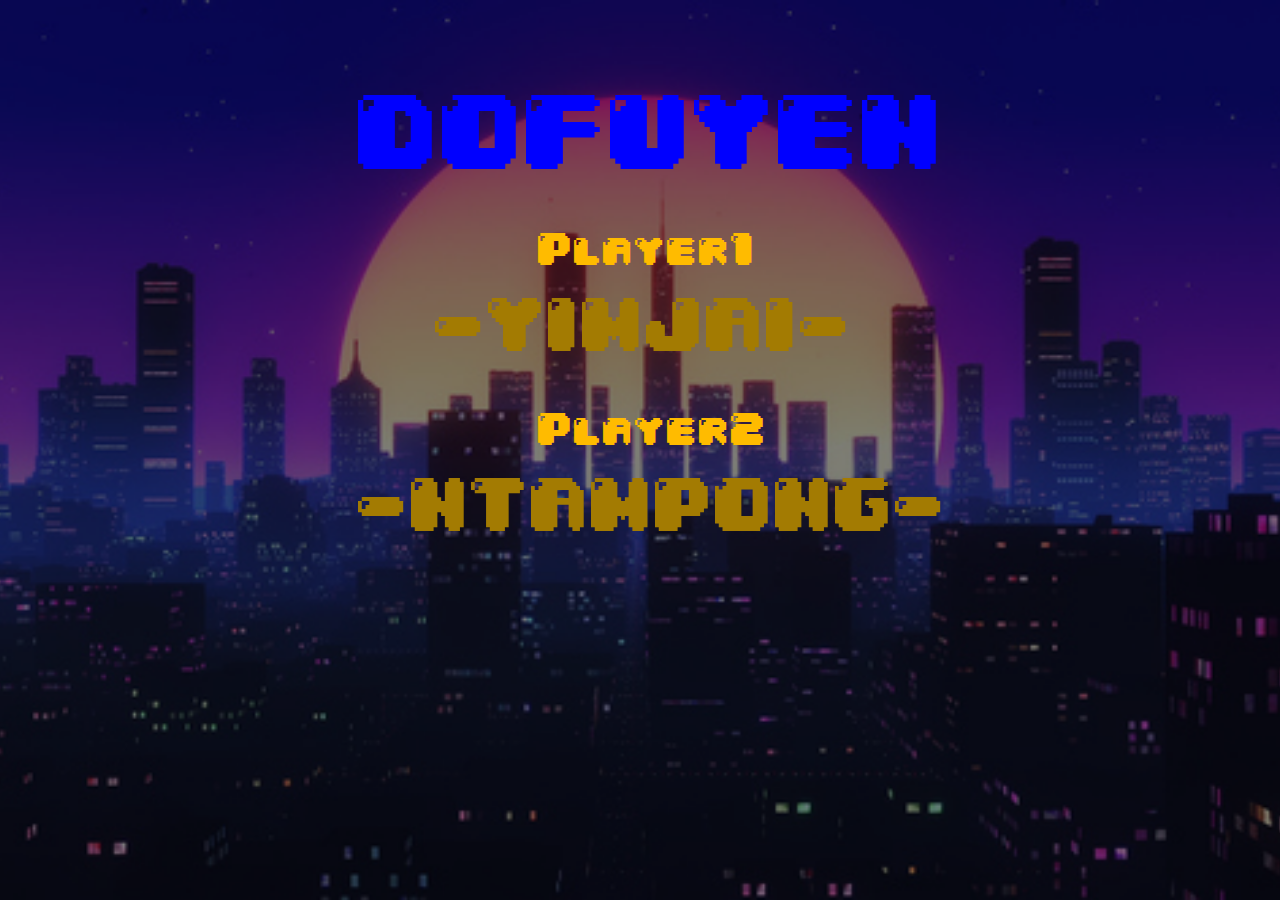
<file: discovery_piscine/Rush-Yimjai-Ntampong/hompage42/index.html>
<!DOCTYPE html>
<html lang="en">
<head>
    <meta charset="UTF-8">
    <meta http-equiv="X-UA-Compatible" content="IE=edge">
    <meta name="viewport" content="width=device-width, initial-scale=1.0">
    <link rel="stylesheet" href="index.css">
    <title>DOFUYEN</title>
</head>
<body>
    <div style="margin-top: 7vw;margin-left: 28%;">
        <span class="headtext">DOFUYEN</span>
    </div>
    <div>
        <div style="margin-top: 4vw;">
            <span class="player1">Player1</br>
        </div>
        <div style="margin-top: 2vw;" >
            <a href="https://strdoffin.github.io/lastyimjaicv/port.html" target="_blank" style="text-decoration: none;"><span class="yimjai" style="margin-left: 34vw;font-size: 5vw;">-YIMJAI-</span></a>
        </div>
        <div style="margin-top: 4vw;">
            <span class="player1">Player2</br>
        </div>
        <div style="margin-top: 2vw;">
            <a href="https://strdoffin.github.io/ntampongcv.github.io/ntampong.html" target="_blank" style="text-decoration: none;"><span class="yimjai" style="margin-left: 28vw;font-size: 5vw;">-NTAMPONG-</span></a>
        </div>
    </div>
</body>
</html>
</file>
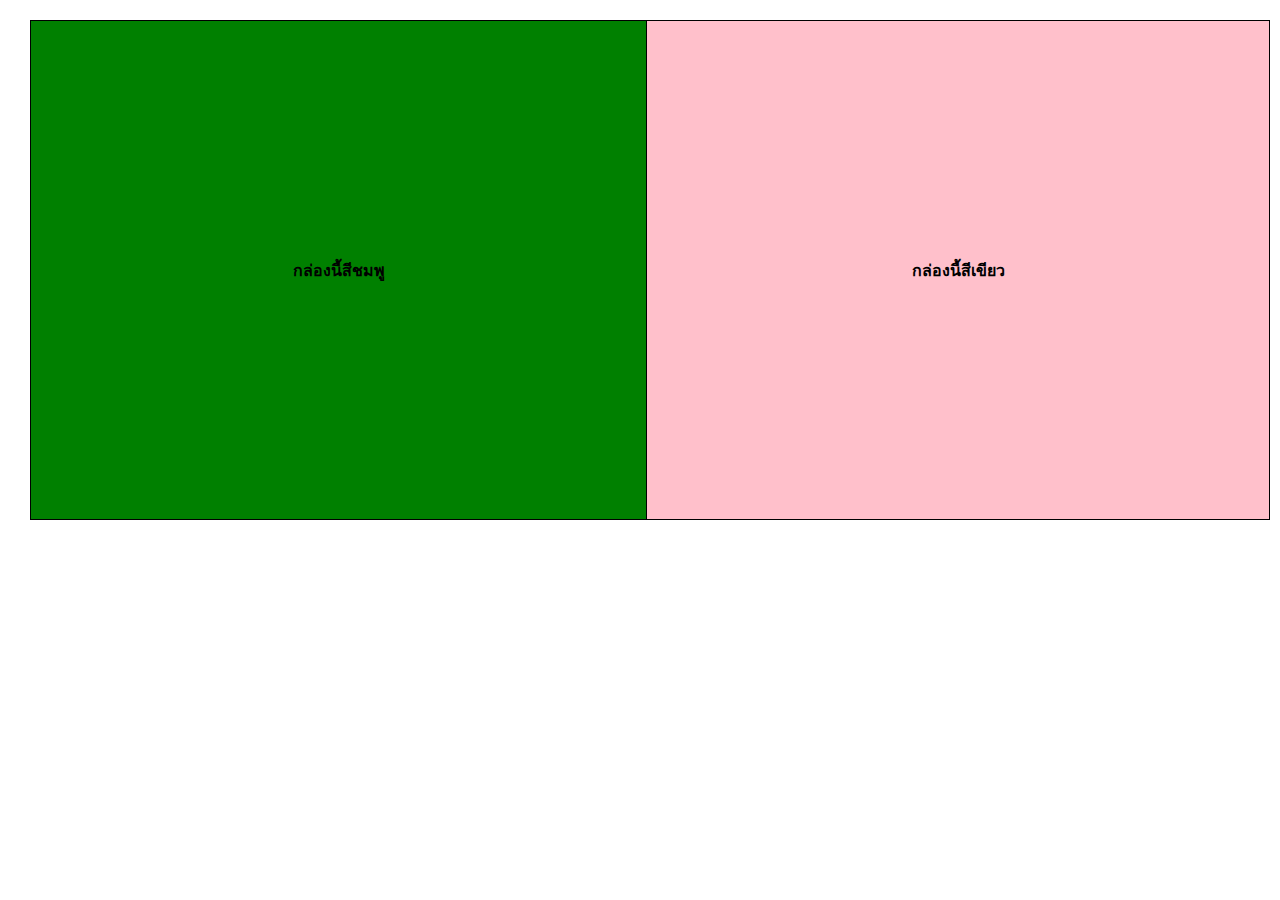
<file: discovery_piscine/cell01/ex05/tab.html>
<!DOCTYPE html>
<html lang="en">
<head>
    <title>tab.html</title>
    <style>
        *{margin: 10px;}
        table,th,td {border:1px solid black; border-collapse: collapse;}
        .green{background-color: green;
        }
        .pink{background-color: pink;}
    </style>
</head>
<body>
    <table style="width: 100%;height: 500px;">
        <tr>
            <th class="green">กล่องนี้สีชมพู</th>
            <th class="pink">กล่องนี้สีเขียว</th>
        </tr>
    </table>
</body>
</html>
</file>
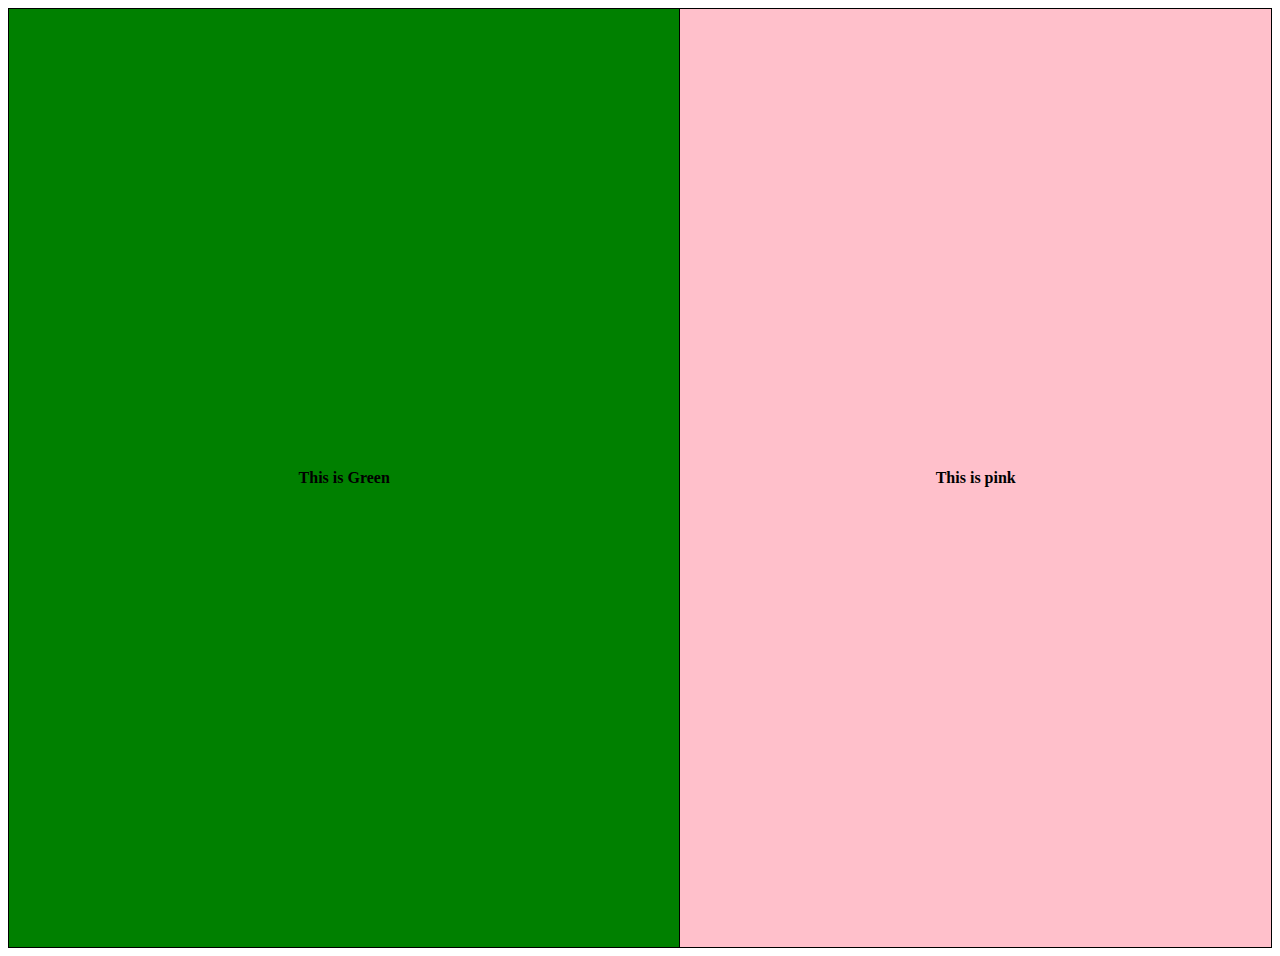
<file: discovery_piscine/cell01/ex06/responsive.html>
<!DOCTYPE html>
<html lang="en">
<head>
    <meta charset="UTF-8">
    <meta http-equiv="X-UA-Compatible" content="IE=edge">
    <meta name="viewport" content="width=device-width, initial-scale=1.0">
    
    <style>
        table,th,td {border: 1px solid black;border-collapse: collapse;}
        .green{
            background-color: green;
        }
        .pink{
            background-color: pink;
        }
        table{
            width: 100%;
            height: 940px;
        }
        div{
            max-width: 1920px;
            max-height: 1080px;
        }
    </style>
    <title>responsive.html</title>
</head>
<body>
<div>        
    <table >
        <tr>
            <th class="green">This is Green</th>         
            <th class="pink">This is pink</th>
        </tr>
    </table>
</div>
</body>
</html>
</file>
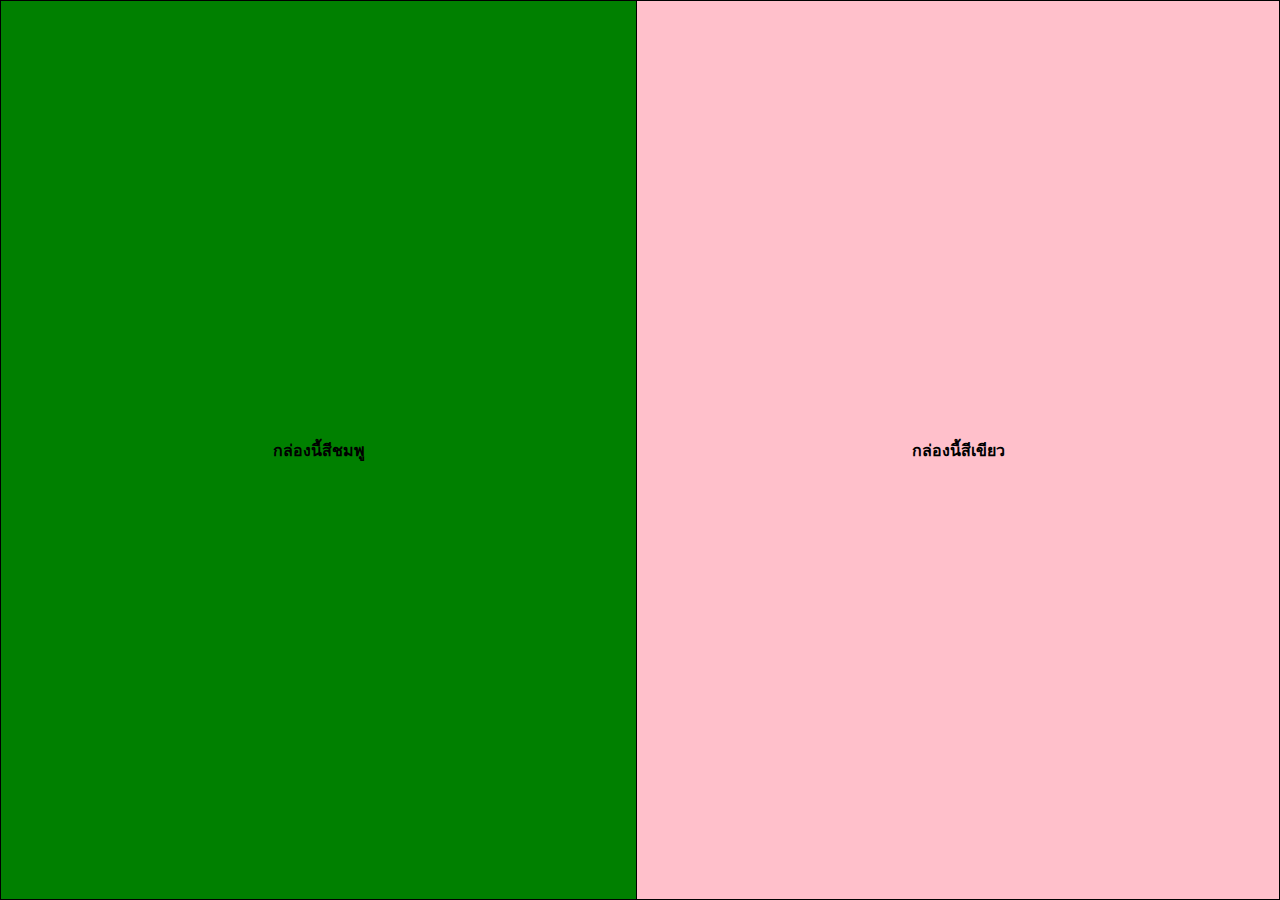
<file: discovery_piscine/cell02/ex00/responsive.html>
<!DOCTYPE html>
<html lang="en">

<head>
    <title>responsive.html</title>
    <meta name="viewport" content="width=device-width, initial-scale=1.0">
    <link rel="stylesheet" href="responsive.css">
</head>
<body>
    <table>
        <tr>
            <th class="green">กล่องนี้สีชมพู</th>
            <th class="pink">กล่องนี้สีเขียว</th>
        </tr>
    </table>
</body>
</html>
</file>
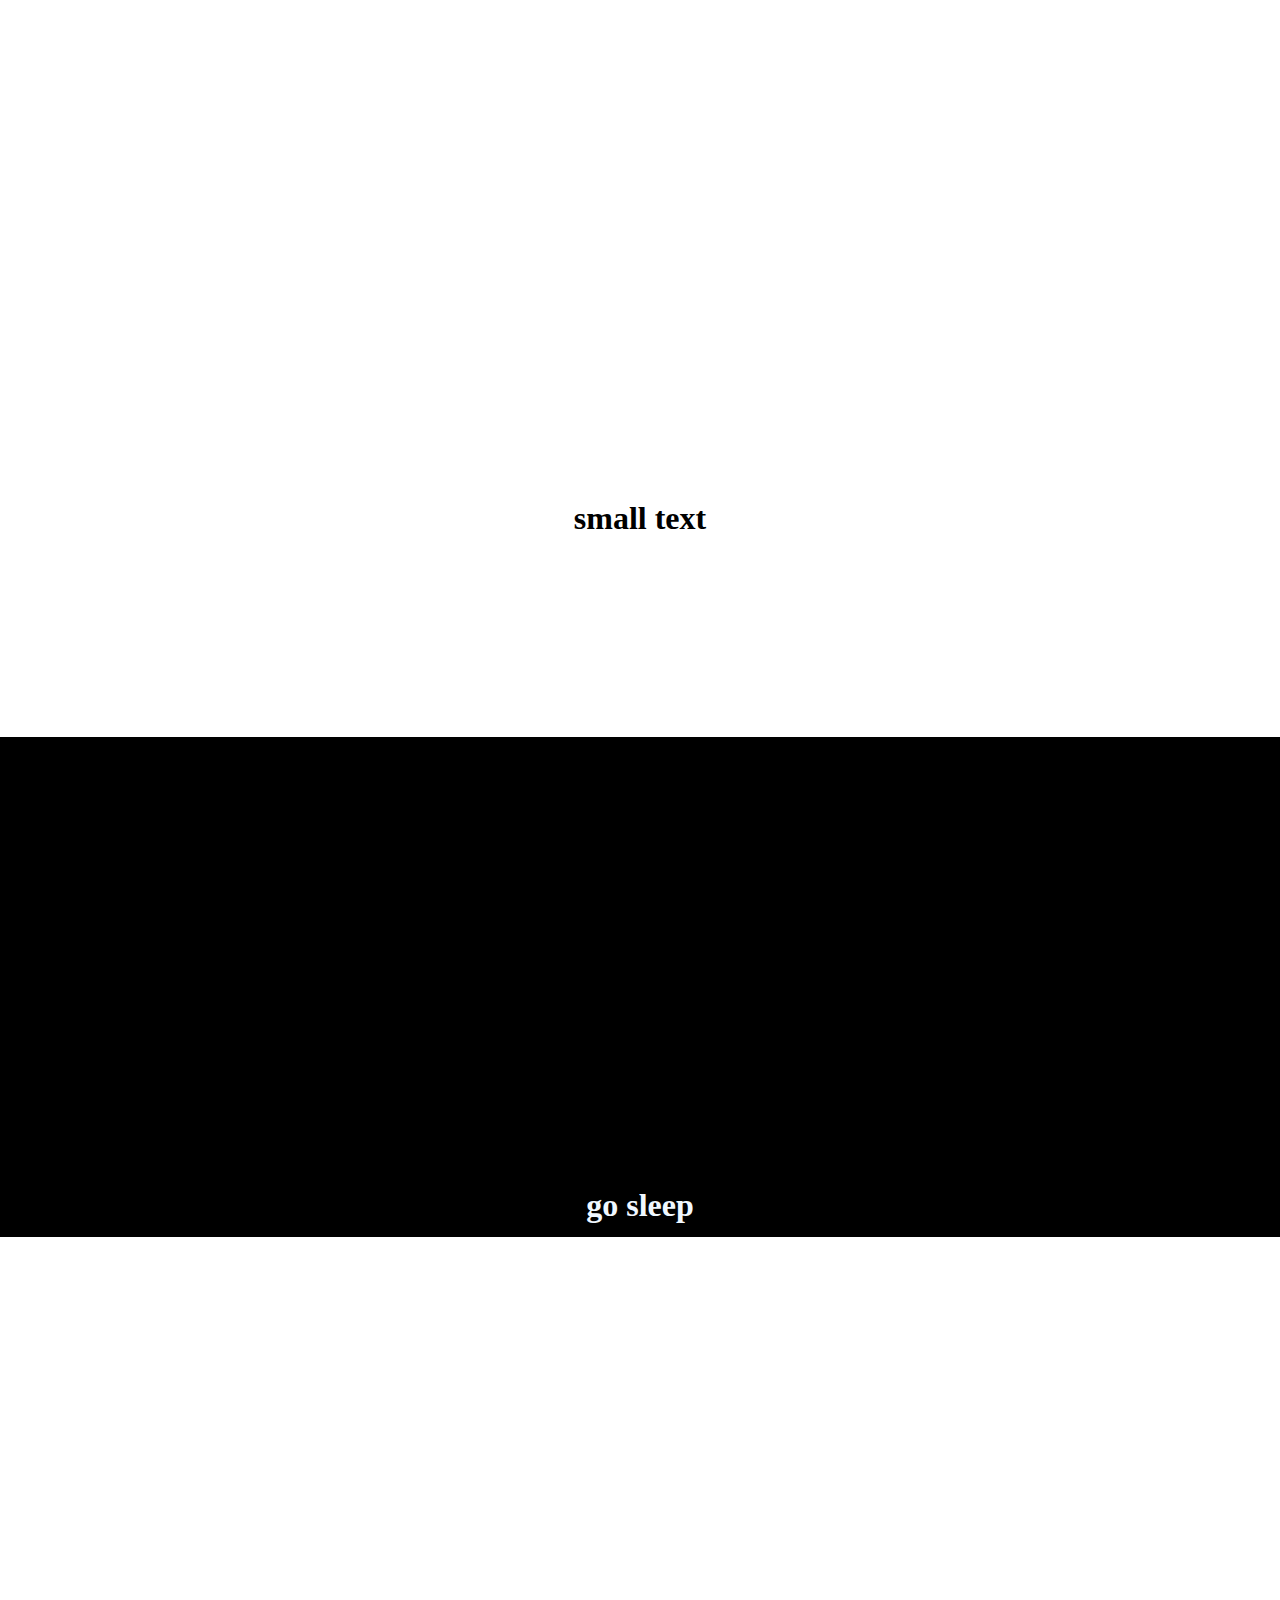
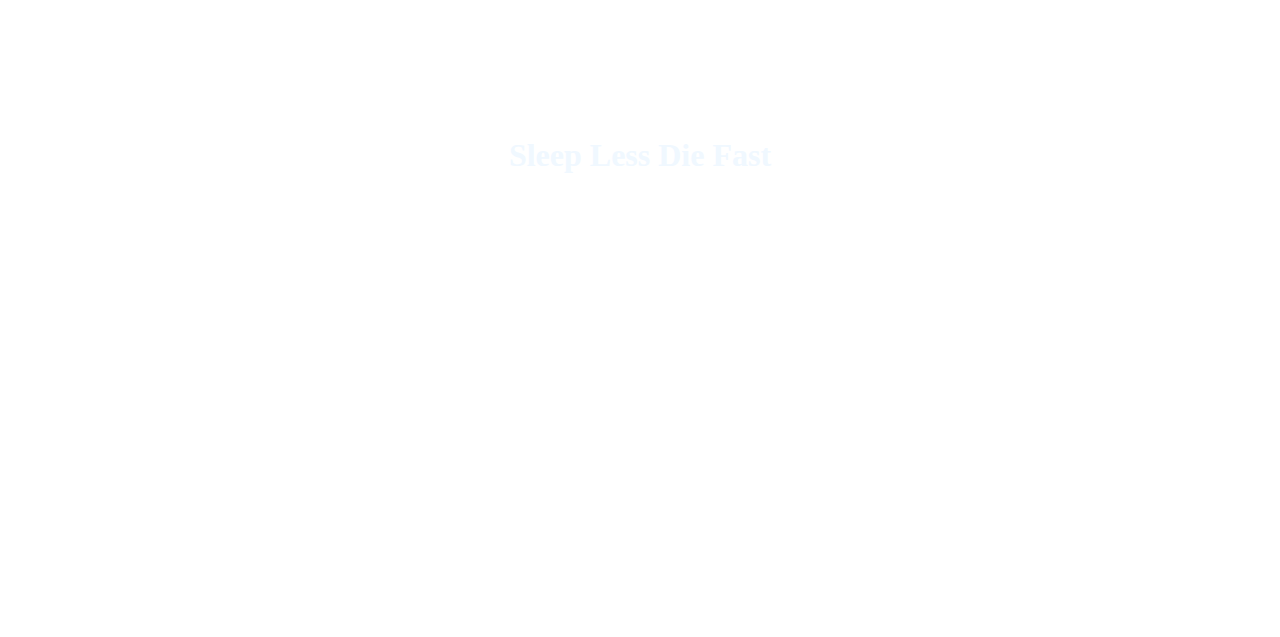
<file: discovery_piscine/cell02/ex02/parallax.html>
<html>
<head>
    <title>parallax</title>
    <link rel="stylesheet" href="parallax.css">
</head>
<body style="background-size: cover;background-repeat:no-repeat;background-image: url('https://img.freepik.com/free-vector/futuristic-night-city-background_52683-9058.jpg?w=2000');background-position:center;height: 1500px;">
    <div style="text-align: center;margin-top: 500px;margin-bottom: 200px;">
        <h1>small text</h1>
    </div>
    <section>
        <div style="background-color: black;width:100%;height:500px">
            <h1 style="color: aliceblue;text-align:center;padding-top: 450px;">go sleep</h1>
        </div>
    </section>
    <section style="background-image: url('https://www.awesomeinventions.com/wp-content/uploads/2016/02/Not-Tired1.jpg');width: 100%;background-repeat: no-repeat;height: 1000px;background-size: cover;">
        <h1 style="text-align: center;color:aliceblue;padding-top: 500px;">Sleep Less Die Fast</h1>
        
    </section>
</body>
</html>
</file>
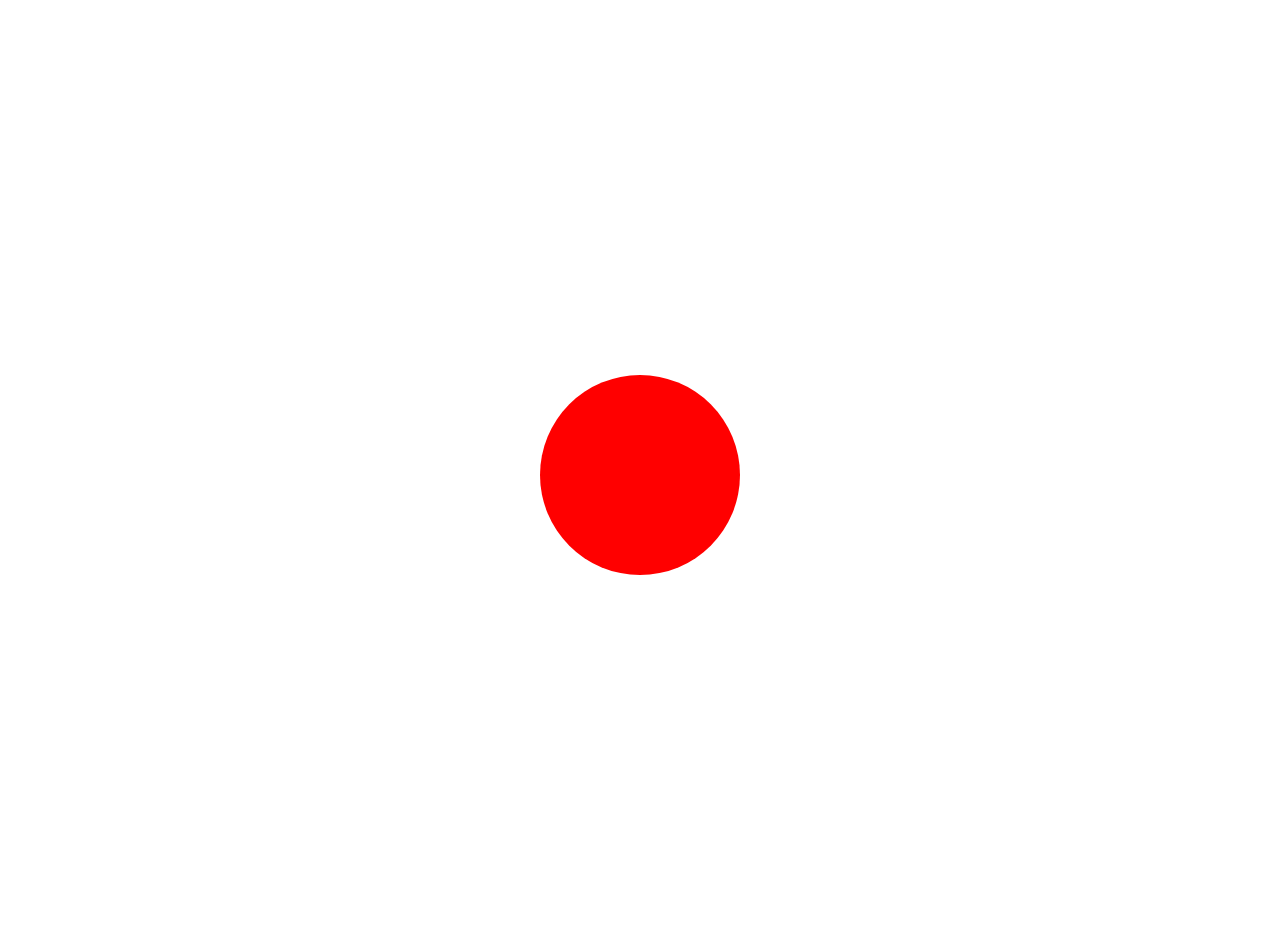
<file: discovery_piscine/cell03/ex01/balloon.html>
<!DOCTYPE html>
<html lang="en">
<head>
    <meta charset="UTF-8">
    <meta http-equiv="X-UA-Compatible" content="IE=edge">
    <meta name="viewport" content="width=device-width, initial-scale=1.0">
    <title>Balloon</title>
    <script>
        function myfunction() {
            document.getElementsByClassName("balloon").style.backgroundColor = "blue";}
        
    </script>
    <style>
        .balloon{margin:375px auto;width: 200px; height: 200px; background-color: red;border-radius: 50%;}
        
    </style>
</head>
<body>
    <div class="balloon"></div>
</body>
</html>
</file>
<file: discovery_piscine/Rush-Yimjai-Ntampong/hompage42/index.css>
*{
    margin: 0;
    padding: 0;
}
body {
    background-image: url('bg.png');
    background-repeat: no-repeat;
    background-position: center;
    background-attachment: fixed;
    background-size: cover;
}
.headtext{
    font-family: text;
    font-size: 7vw;
    color: blue;
    animation-name:rgb ;
    animation-duration: 2s;
    animation-iteration-count: infinite;
}

@keyframes rgb{
    25%{color: red;}
    50%{color: green;}
    75%{color: yellow;}
    
    
}
img{
    width: 70%;
    height: auto;
}
.player1{
    font-family: text;
    font-size: 3vw;
    margin-top: 5vw;
    margin-left: 42vw;
    color: rgb(255, 187, 0)
    
    
}
.yimjai:hover{
    transition-duration: 0.7s;
    color: rgb(255, 211, 66)
}
.yimjai{
    font-family: text;
    font-size: 3vw;
    margin-top: 5vw;
    margin-left: 42vw;
    color: rgb(163,123,2);
    cursor: pointer;
}
@font-face {
    font-family: text;
    src: url('04B_30__.TTF');
}
</file>
<file: discovery_piscine/cell02/ex00/responsive.css>
*{margin: 0px;}
table,th,td {border:1px solid black; border-collapse: collapse;}
.green{background-color: green;
}
.pink{background-color: pink;}
table{
    width: 100%;
    height: 100vh;
}
</file>
<file: discovery_piscine/cell02/ex02/parallax.css>
*{
    margin: 0;
    padding: 0;
}
</file>
